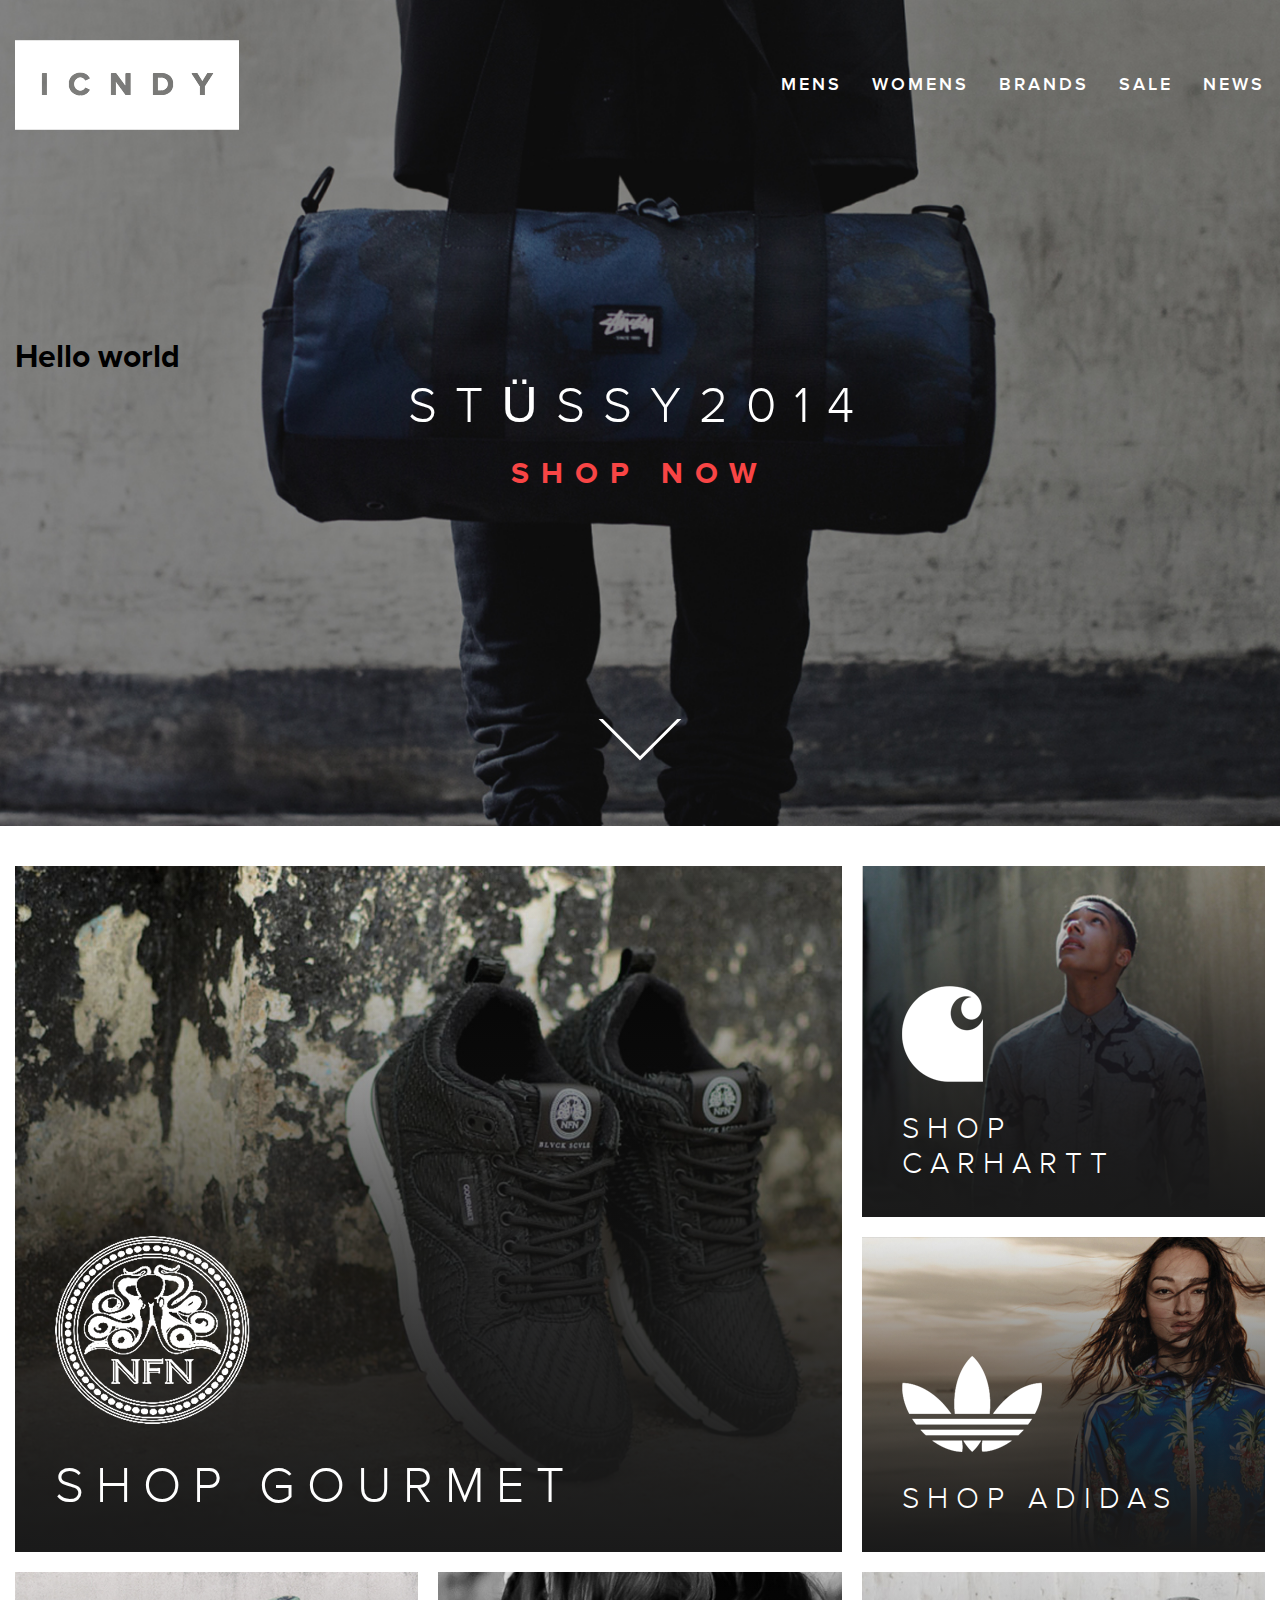
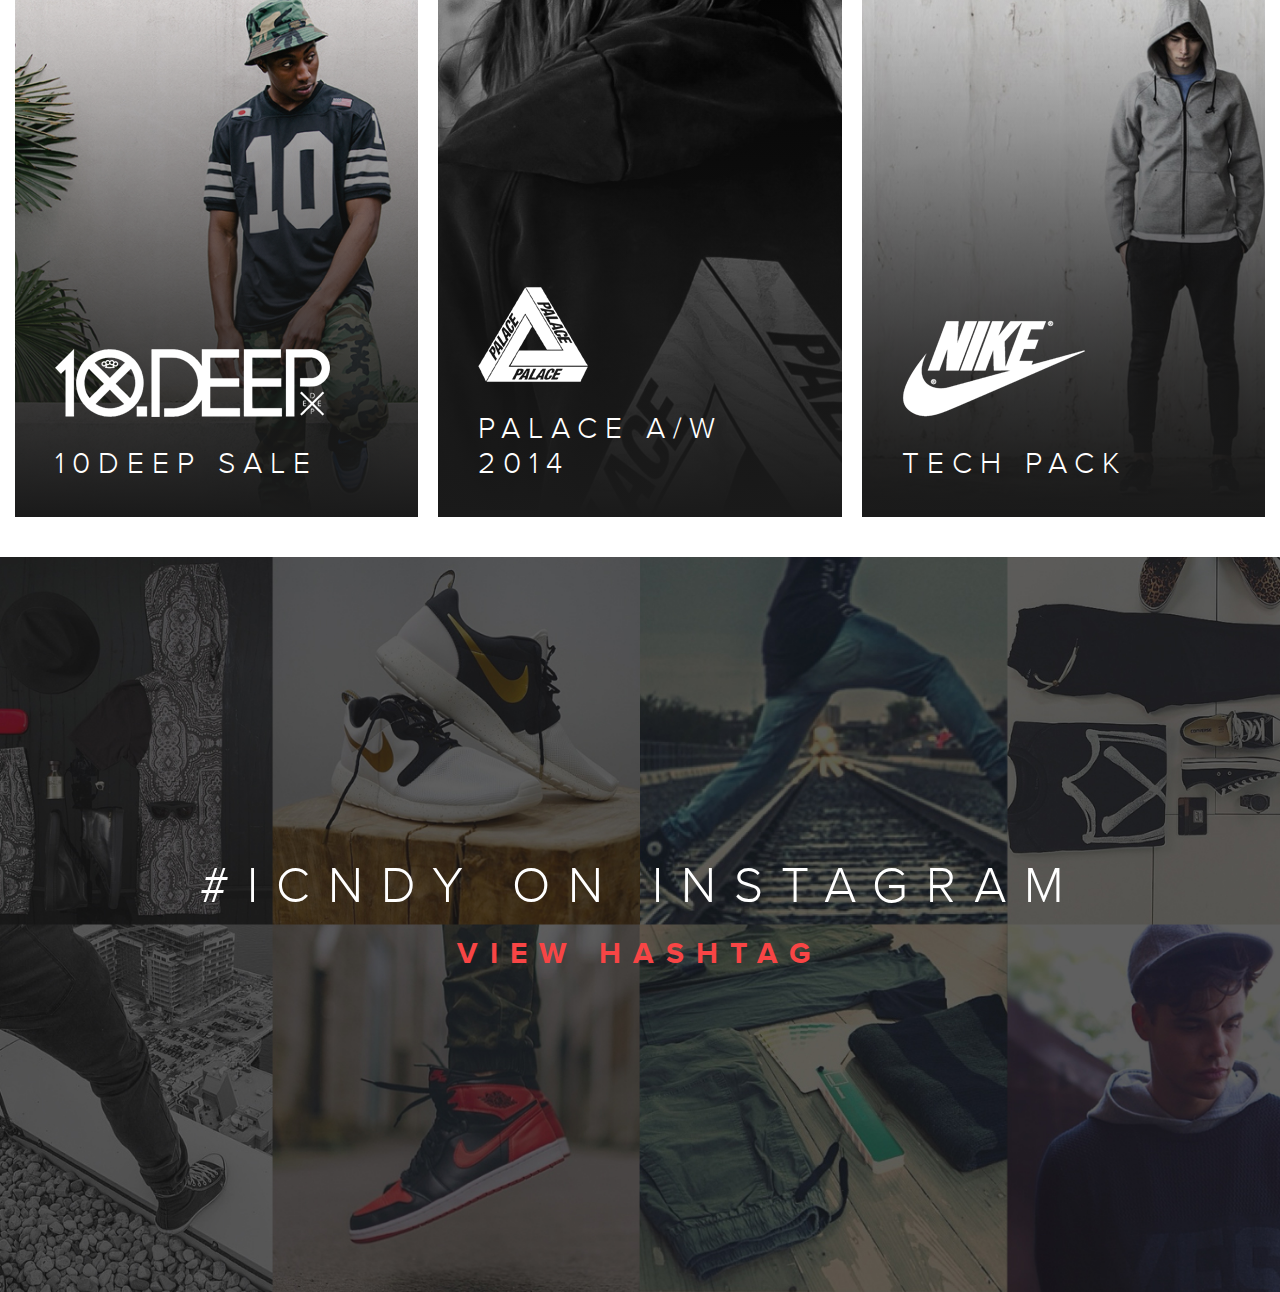
<file: index.html>
<!DOCTYPE html>
<html lang="ru">
<head>
    <meta charset="UTF-8">
    <meta name="viewport" content="width=device-width, initial-scale=1.0">
    <title>Document</title>
    <link rel="stylesheet" href="css/style.css">
</head>

<body>

    <div class="container">
        <header class="header">
            <div class="header__wrap wrap">
                <div class="header__top">
                    <div class="header__logo logo">
                        <a class="logo__link" href="#">
                            <img class="logo__img" src="img/logo.png" alt="Логотип">
                        </a>
                    </div>
                    <nav class="header__menu menu">
                        <ul class="menu__list">
                            <li class="menu__item">
                                <a class="menu__link" href="#">MENS</a>
                            </li>
                            <li class="menu__item">
                                <a class="menu__link" href="#">WOMENS</a>
                            </li>
                            <li class="menu__item">
                                <a class="menu__link" href="#">BRANDS</a>
                            </li>
                            <li class="menu__item">
                                <a class="menu__link" href="#">SALE</a>
                            </li>
                            <li class="menu__item">
                                <a class="menu__link" href="#">NEWS</a>
                            </li>
                        </ul>
                    </nav>
                </div>
                <div class="header__info">
                    <h1>Hello world</h1>
                    <h2 class="header__title">STÜSSY2014 </h2>
                    <p class="header__text">
                        <a class="header__link" href="#">SHOP NOW</a>
                    </p>
                </div>
                <a href="#content" class="header__btn">
                    <img class="header__arrow" src="img/Arrow.png" alt="перейти ниже">
                </a>
            </div>  
        </header>

        <main id="content" class="content">
            <div class="content__wrap wrap">
                <a href="#" class="content__link content__link--two">
                    <img class="content__icon" src="img/icon1.png" alt="SHOP GOURMET">
                    <span class="content__name content__name--big">SHOP GOURMET</span>
                </a>
                <a href="#" class="content__link">
                    <img class="content__icon" src="img/icon2.png" alt="SHOP CARHARTT">
                    <span class="content__name">SHOP CARHARTT</span>
                </a>
                <a href="#" class="content__link">
                    <img class="content__icon" src="img/icon3.png" alt="SHOP ADIDAS">
                    <span class="content__name">SHOP ADIDAS</span>
                </a>
                <a href="#" class="content__link content__link--pt">
                    <img class="content__icon" src="img/icon4.png" alt="10DEEP SALE">
                    <span class="content__name">10DEEP SALE</span>
                </a>
                <a href="#" class="content__link content__link--pt">
                    <img class="content__icon" src="img/icon5.png" alt="PALACE A/W 2014">
                    <span class="content__name">PALACE A/W 2014</span>
                </a>
                <a href=#"" class="content__link content__link--pt">
                    <img class="content__icon" src="img/icon6.png" alt="TECH PACK">
                    <span class="content__name">TECH PACK</span>
                </a>
            </div> 
        </main>

        <section class="instagram">
            <div class="instagram__wrap wrap">
                <div class="instagram__info">
                    <h2 class="instagram__title">#ICNDY ON INSTAGRAM</h2>
                    <p class="instagram__text">
                        <a class="instagram__link" href="#">VIEW HASHTAG</a>
                    </p>
                </div>
            </div>
        </section>
    </div>

</body>
</html>
</file>
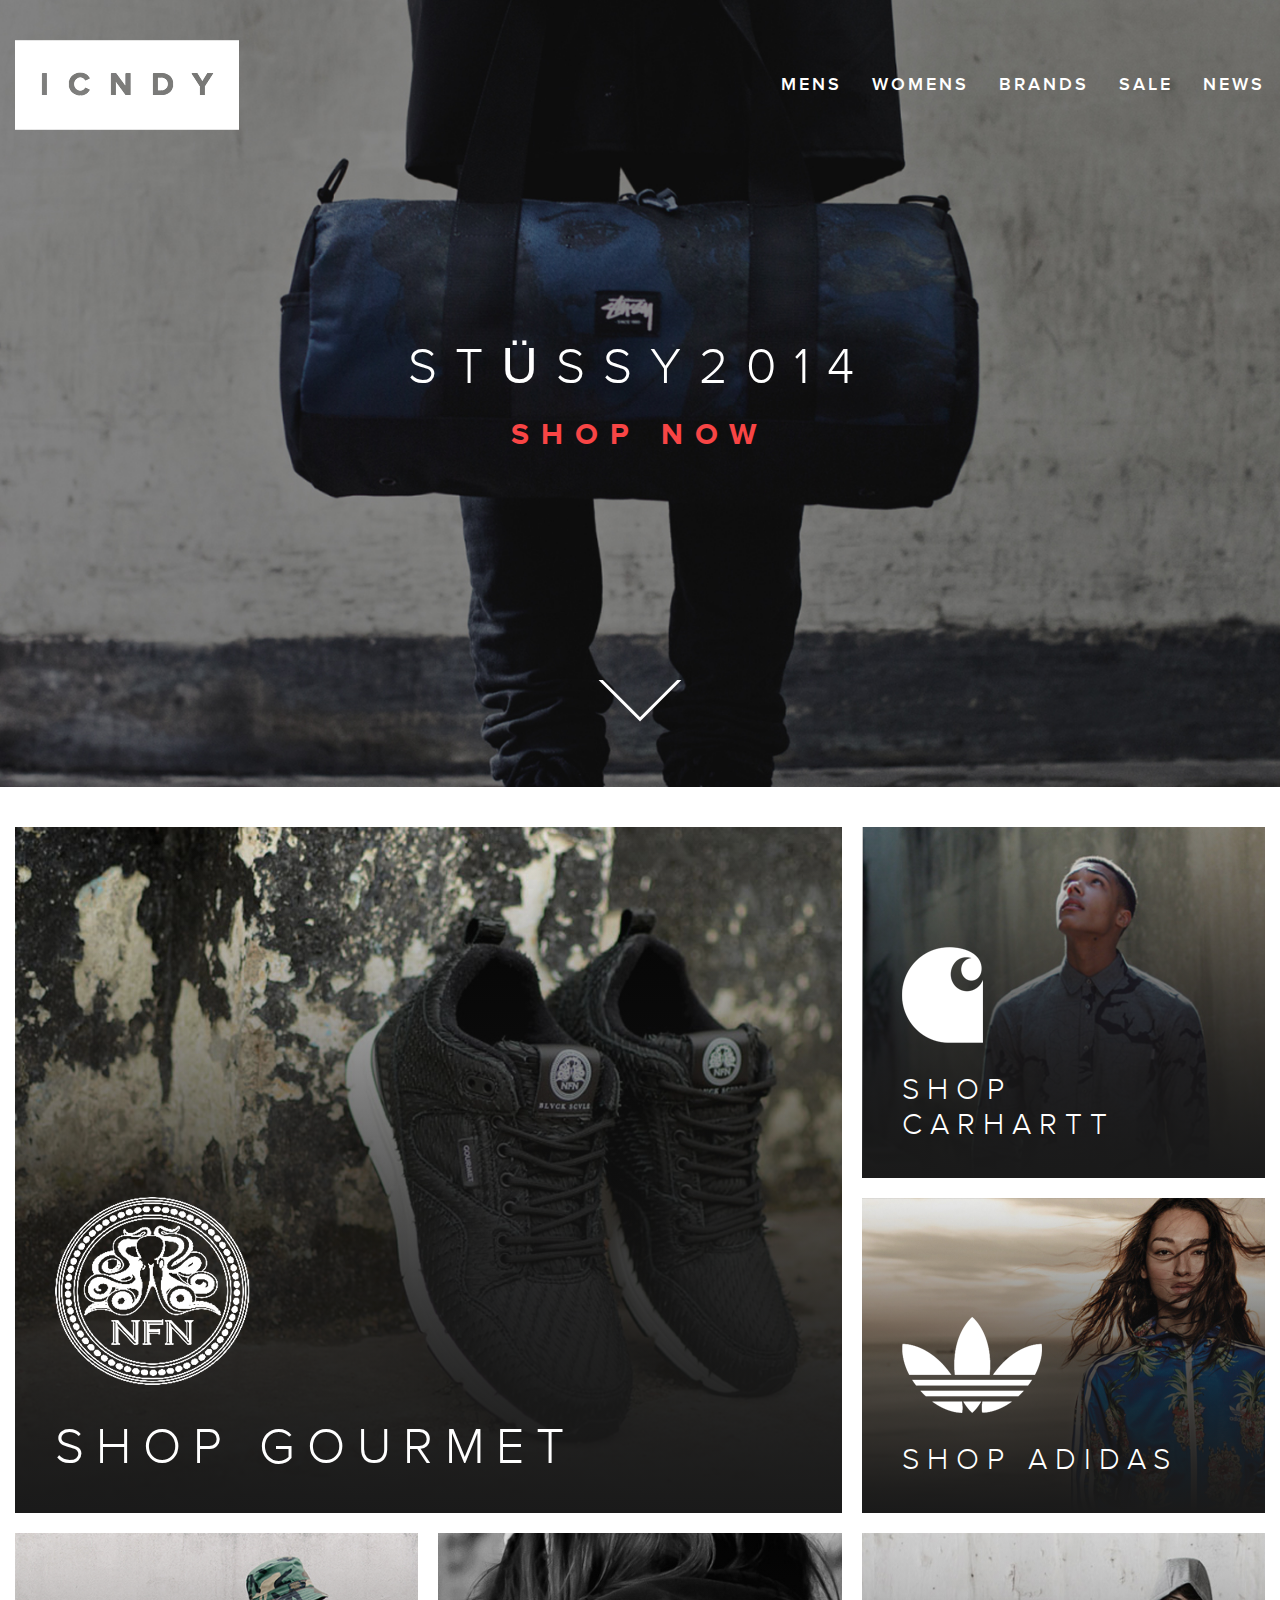
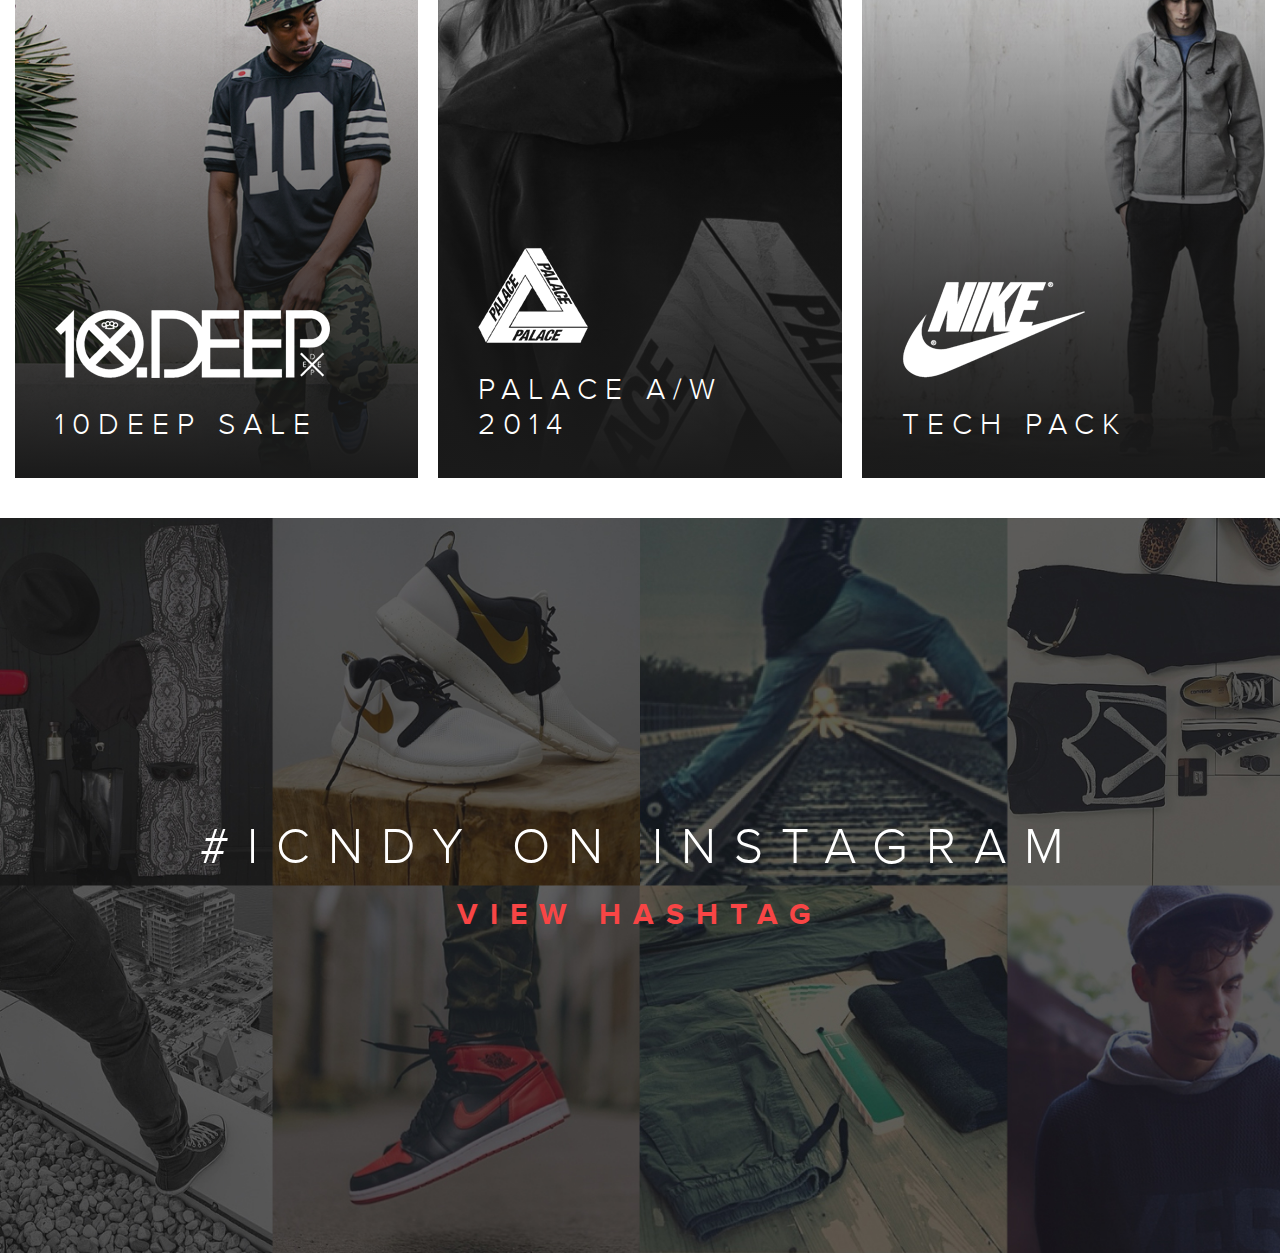
<file: indtx.html>
<!DOCTYPE html>
<html lang="ru">
<head>
    <meta charset="UTF-8">
    <meta name="viewport" content="width=device-width, initial-scale=1.0">
    <title>Document</title>
    <link rel="stylesheet" href="css/style.css">
</head>

<body>

    <div class="container">
        <header class="header">
            <div class="header__wrap wrap">
                <div class="header__top">
                    <div class="header__logo logo">
                        <a class="logo__link" href="#">
                            <img class="logo__img" src="img/logo.png" alt="Логотип">
                        </a>
                    </div>
                    <nav class="header__menu menu">
                        <ul class="menu__list">
                            <li class="menu__item">
                                <a class="menu__link" href="#">MENS</a>
                            </li>
                            <li class="menu__item">
                                <a class="menu__link" href="#">WOMENS</a>
                            </li>
                            <li class="menu__item">
                                <a class="menu__link" href="#">BRANDS</a>
                            </li>
                            <li class="menu__item">
                                <a class="menu__link" href="#">SALE</a>
                            </li>
                            <li class="menu__item">
                                <a class="menu__link" href="#">NEWS</a>
                            </li>
                        </ul>
                    </nav>
                </div>
                <div class="header__info">
                    <h1 class="header__title">STÜSSY2014 </h1>
                    <p class="header__text">
                        <a class="header__link" href="#">SHOP NOW</a>
                    </p>
                </div>
                <a href="#content" class="header__btn">
                    <img class="header__arrow" src="img/Arrow.png" alt="перейти ниже">
                </a>
            </div>  
        </header>

        <main id="content" class="content">
            <div class="content__wrap wrap">
                <a href="#" class="content__link content__link--two">
                    <img class="content__icon" src="img/icon1.png" alt="SHOP GOURMET">
                    <span class="content__name content__name--big">SHOP GOURMET</span>
                </a>
                <a href="#" class="content__link">
                    <img class="content__icon" src="img/icon2.png" alt="SHOP CARHARTT">
                    <span class="content__name">SHOP CARHARTT</span>
                </a>
                <a href="#" class="content__link">
                    <img class="content__icon" src="img/icon3.png" alt="SHOP ADIDAS">
                    <span class="content__name">SHOP ADIDAS</span>
                </a>
                <a href="#" class="content__link content__link--pt">
                    <img class="content__icon" src="img/icon4.png" alt="10DEEP SALE">
                    <span class="content__name">10DEEP SALE</span>
                </a>
                <a href="#" class="content__link content__link--pt">
                    <img class="content__icon" src="img/icon5.png" alt="PALACE A/W 2014">
                    <span class="content__name">PALACE A/W 2014</span>
                </a>
                <a href=#"" class="content__link content__link--pt">
                    <img class="content__icon" src="img/icon6.png" alt="TECH PACK">
                    <span class="content__name">TECH PACK</span>
                </a>
            </div> 
        </main>

        <section class="instagram">
            <div class="instagram__wrap wrap">
                <div class="instagram__info">
                    <h2 class="instagram__title">#ICNDY ON INSTAGRAM</h2>
                    <p class="instagram__text">
                        <a class="instagram__link" href="#">VIEW HASHTAG</a>
                    </p>
                </div>
            </div>
        </section>
    </div>

</body>
</html>
</file>
<file: css/style.css>
@import url('fonts.css');
@import url('core.css');
@import url('blocks/header.css');
@import url('blocks/logo.css');
@import url('blocks/menu.css');
@import url('blocks/content.css');
@import url('blocks/instagram.css');
</file>
